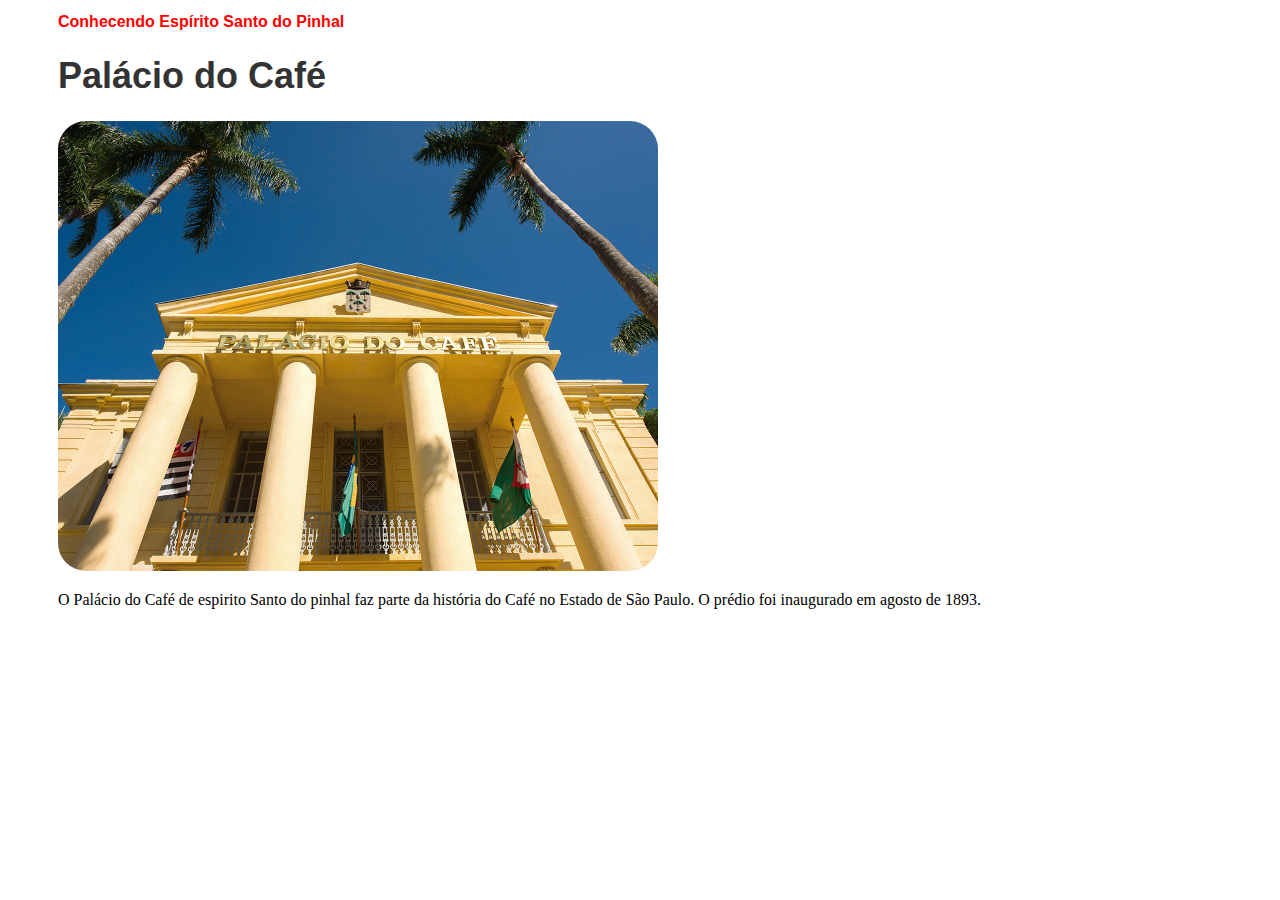
<file: aula 2/index.html>
<!DOCTYPE html>
<html lang="en">
<head>
  <meta charset="UTF-8">
  <meta name="viewport" content="width=device-width, initial-scale=1.0">
  <title>Aula 2</title>
  <link rel="stylesheet" href="style.css">
</head>
<body>
  <h2>Conhecendo Espírito Santo do Pinhal</h2>
  <h1>Palácio do Café</h1>
  <img src="palacio.jpg" />
  <p>O Palácio do Café de espirito Santo do pinhal faz parte da história do Café no Estado de São Paulo. O prédio foi inaugurado em agosto de 1893.</p>
</body>
</html>
</file>
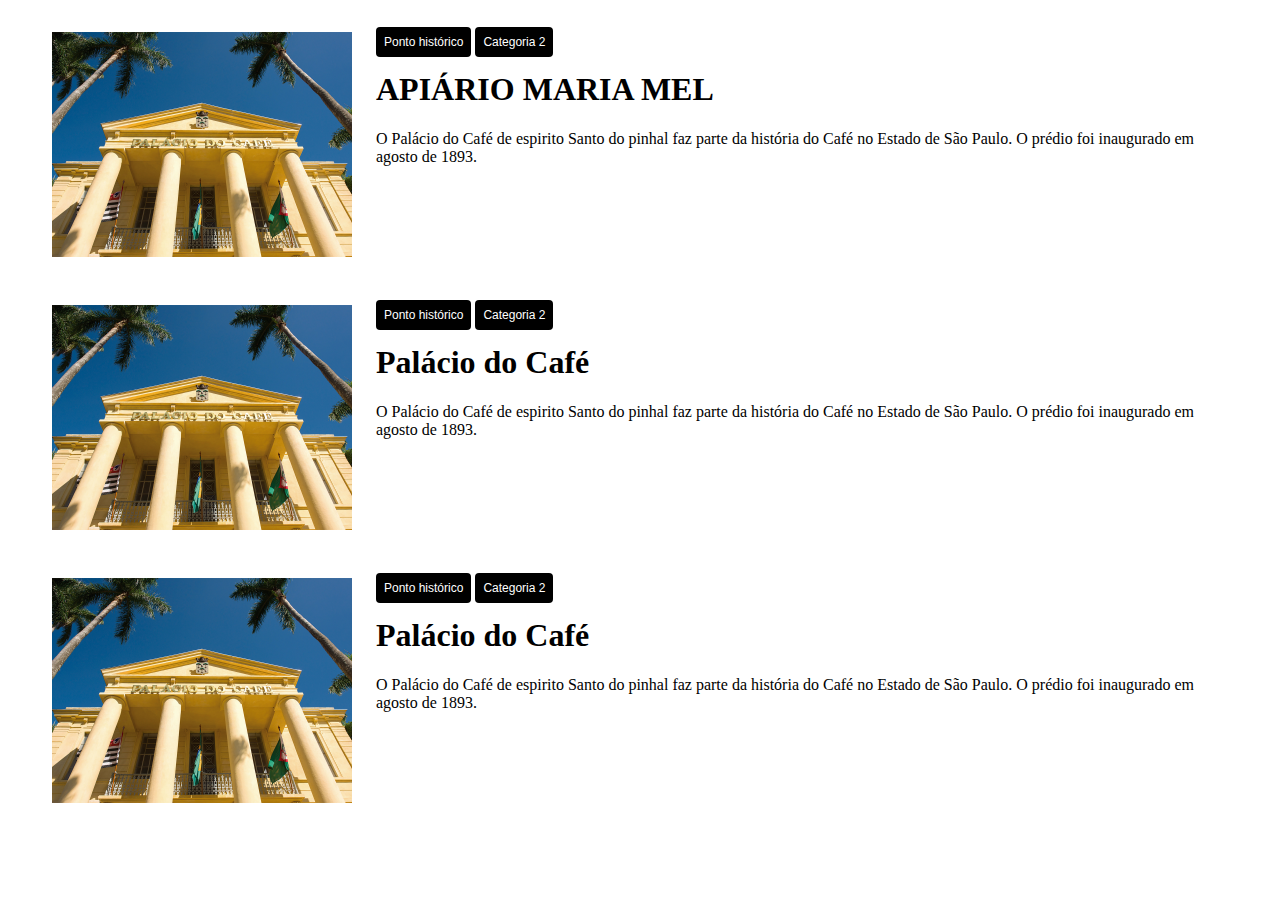
<file: aula 3/index.html>
<!DOCTYPE html>
<html lang="en">
<head>
  <meta charset="UTF-8">
  <meta name="viewport" content="width=device-width, initial-scale=1.0">
  <title>Aula 2</title>
  <link rel="stylesheet" href="style.css">
</head>
<body>
<div class="card_ponto_turistico">
<div class="card_imagem">
  <img src="palacio.jpg" />
</div>

<div class="card_detalhes">
  <div class="categorias">
    <span>Ponto histórico</span>
    <span>Categoria 2</span>
  </div>

  <h1 class="titulo">APIÁRIO MARIA MEL</h1>
  <p>O Palácio do Café de espirito Santo do pinhal faz parte da história do Café no Estado de São Paulo. O prédio foi inaugurado em agosto de 1893.</p>
</div>

</div>

<div class="card_ponto_turistico">
<div class="card_imagem">
  <img src="palacio.jpg" />
</div>

<div class="card_detalhes">
  <div class="categorias">
    <span>Ponto histórico</span>
    <span>Categoria 2</span>
  </div>

  <h1 class="titulo">Palácio do Café</h1>
  <p>O Palácio do Café de espirito Santo do pinhal faz parte da história do Café no Estado de São Paulo. O prédio foi inaugurado em agosto de 1893.</p>
</div>

</div>
<div class="card_ponto_turistico">
<div class="card_imagem">
  <img src="palacio.jpg" />
</div>

<div class="card_detalhes">
  <div class="categorias">
    <span>Ponto histórico</span>
    <span>Categoria 2</span>
  </div>

  <h1 class="titulo">Palácio do Café</h1>
  <p>O Palácio do Café de espirito Santo do pinhal faz parte da história do Café no Estado de São Paulo. O prédio foi inaugurado em agosto de 1893.</p>
</div>

</div>


</body>
</html>
</file>
<file: aula 2/style.css>
body {
  /* background-color: blueviolet; */
  padding: 0 50px;
}

h1 {
  color: #333;
  font-family: sans-serif;
  font-size: 36px;
}

h2 {
  color: red;
  font-family: sans-serif;
  font-size: 16px;
}

img {
  border-radius: 28px;
  width: 600px;
}
</file>
<file: aula 3/style.css>
body {
  /* background-color: blueviolet; */
  padding: 0 20px;
}

.card_ponto_turistico {
  padding: 24px;
  display: flex;
  gap: 24px;
  align-items: flex-start;
}

.card_imagem {
  font-size: 0;
  flex: 1; /* Imagem ocupa 1 parte */
  max-width: 300px; /* Garantir que a imagem não ultrapasse 300px */
}

.card_detalhes {
  flex: 1;
}

.card_imagem img {
  width: 100%;
  height: auto;
  object-fit: cover;
}

.categorias span {
  /* cor de fundo */
  background-color: black;
  /* cor do texto */
  color: white;
  padding: 8px;
  border-radius: 4px;
  font-size: 12px;
  font-family: sans-serif;
}
</file>
